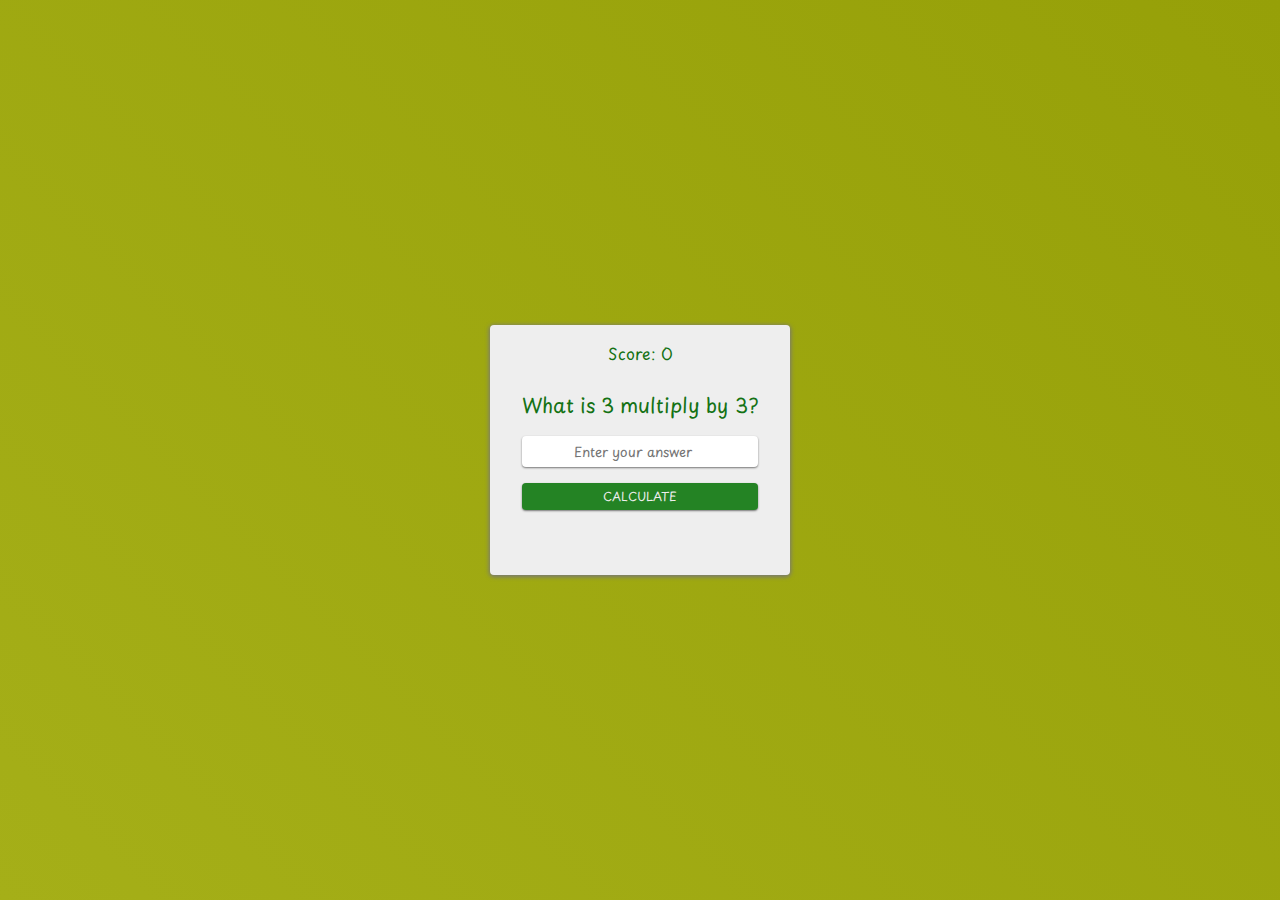
<file: index.html>
<!DOCTYPE html>
<html lang="en">
  <head>
    <meta charset="UTF-8" />
    <meta name="viewport" content="width=device-width, initial-scale=1.0" />
    <link rel="stylesheet" href="style.css" />
    <script defer src="myScript.js"></script>
    <title>Multiplication App</title>
  </head>
  <body>
    <form class="form" id="form">
      <div class="container">
        <div class="container-score">
          <p class="score-paragraph">Score: <span class="score">0</span></p>
        </div>

        <div class="container-form">
          <p>
            What is <span class="number1">1</span> multiply by
            <span class="number2">1</span>?
          </p>

          <input class="input" type="number" placeholder="Enter your answer" />
          <button type="submit" class="submit">Calculate</button>
        </div>
      </div>
    </form>
  </body>
</html>
</file>
<file: style.css>
@import url("https://fonts.googleapis.com/css2?family=Playpen+Sans&display=swap");

* {
  padding: 0;
  margin: 0;
  box-sizing: border-box;
}

html {
  font-family: "Playpen Sans", cursive;
  font-size: 16px;
  color: #147214;
}

body {
  height: 100vh;
  display: flex;
  align-items: center;
  justify-content: center;
  background: linear-gradient(45deg, #a5af18, #96a008);
}

.container {
  width: 300px;
  height: 250px;
  display: flex;
  align-items: center;
  justify-content: center;
  flex-direction: column;
  background-color: #eee;

  position: relative;

  box-shadow: 0px 1px 4px 1px #777;
}

/* Border radius - 4px */
.container,
.container-form input,
.container-form button {
  border-radius: 4px;
}

.container-score {
  position: absolute;
  top: 1rem;
}

.container-form {
  display: flex;
  flex-direction: column;
  gap: 1rem;
}

.container-form p {
  font-size: 1.25rem;
}

.container-form p,
.container-form input {
  text-align: center;
}

.container-form input {
  font-family: "Playpen Sans", cursive;
  padding: 0.3rem;
  outline: none;
  border: none;
  box-shadow: 0 1px 2px 0px #777;
}

.container-form button {
  font-family: "Playpen Sans", cursive;

  text-transform: uppercase;
  padding: 0.3rem;
  font-size: 0.75rem;
  background-color: #248324;
  color: #eee;
  border: none;
  box-shadow: 0px 1px 2px 0px #777;
  cursor: pointer;
  transition: 0.2s;

  &:hover {
    background-color: #147214;
  }
}
</file>
